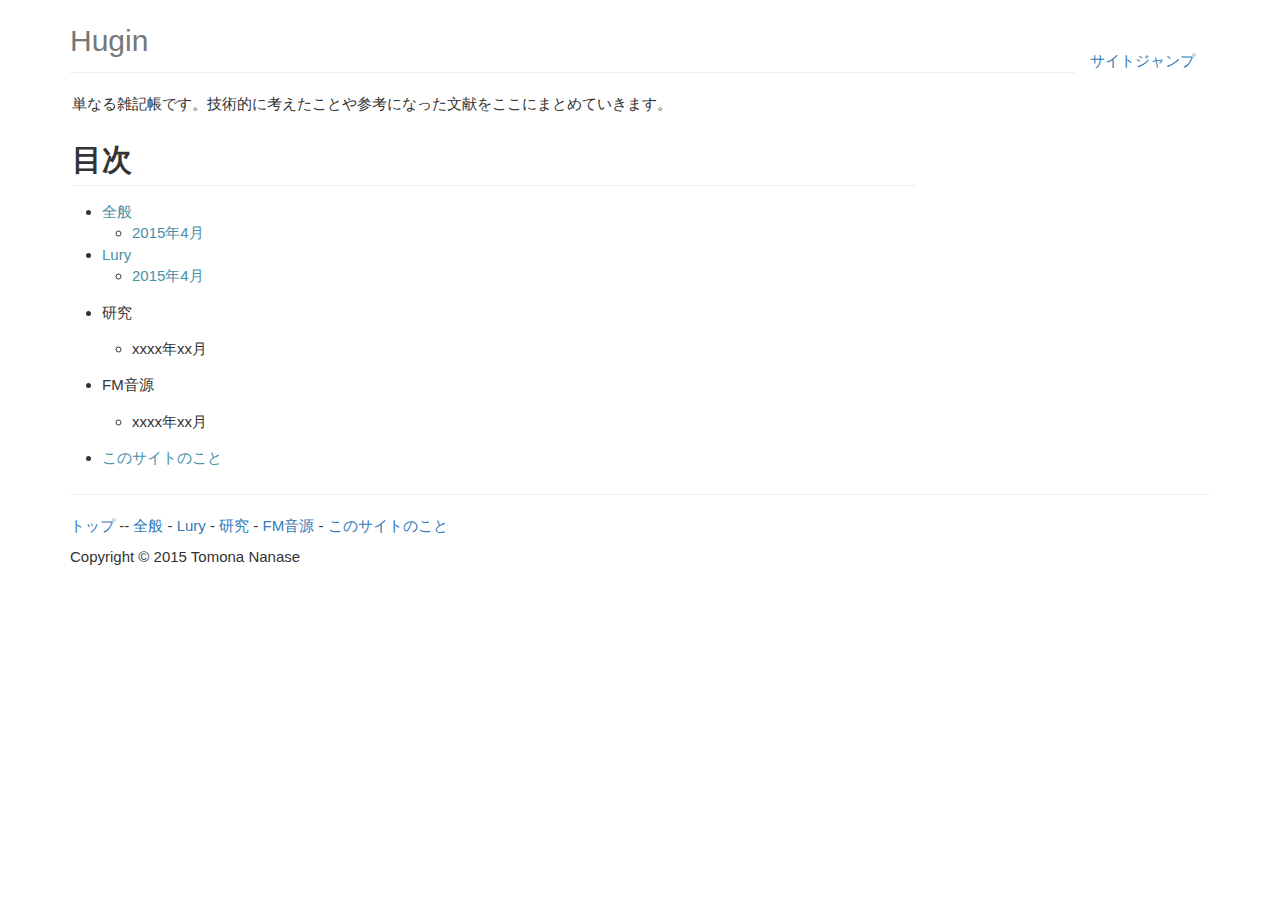
<file: index.html>
<!DOCTYPE html>
<html>
<head>
  <meta http-equiv="Content-Type" content="text/html; charset=UTF-8">
  <title>Hugin</title>
  <script src="./common/loader.js"></script>
  <script type="text/javascript">loader_load('./')</script>
</head>
<body>
  <div class="container">
    <div class="row">
      <div class="col-main markdown">

単なる雑記帳です。技術的に考えたことや参考になった文献をここにまとめていきます。

## 目次

- <a href="./etc/">全般</a>
  - <a href="./etc/#201504">2015年4月</a>

- <a href="./lury/">Lury</a>
  - <a href="./lury/#201504">2015年4月</a>

- 研究
  - xxxx年xx月

- FM音源
  - xxxx年xx月

- <a href="./hugin/">このサイトのこと</a>

      </div>
    </div>
  </div>
</body>
</html>
</file>
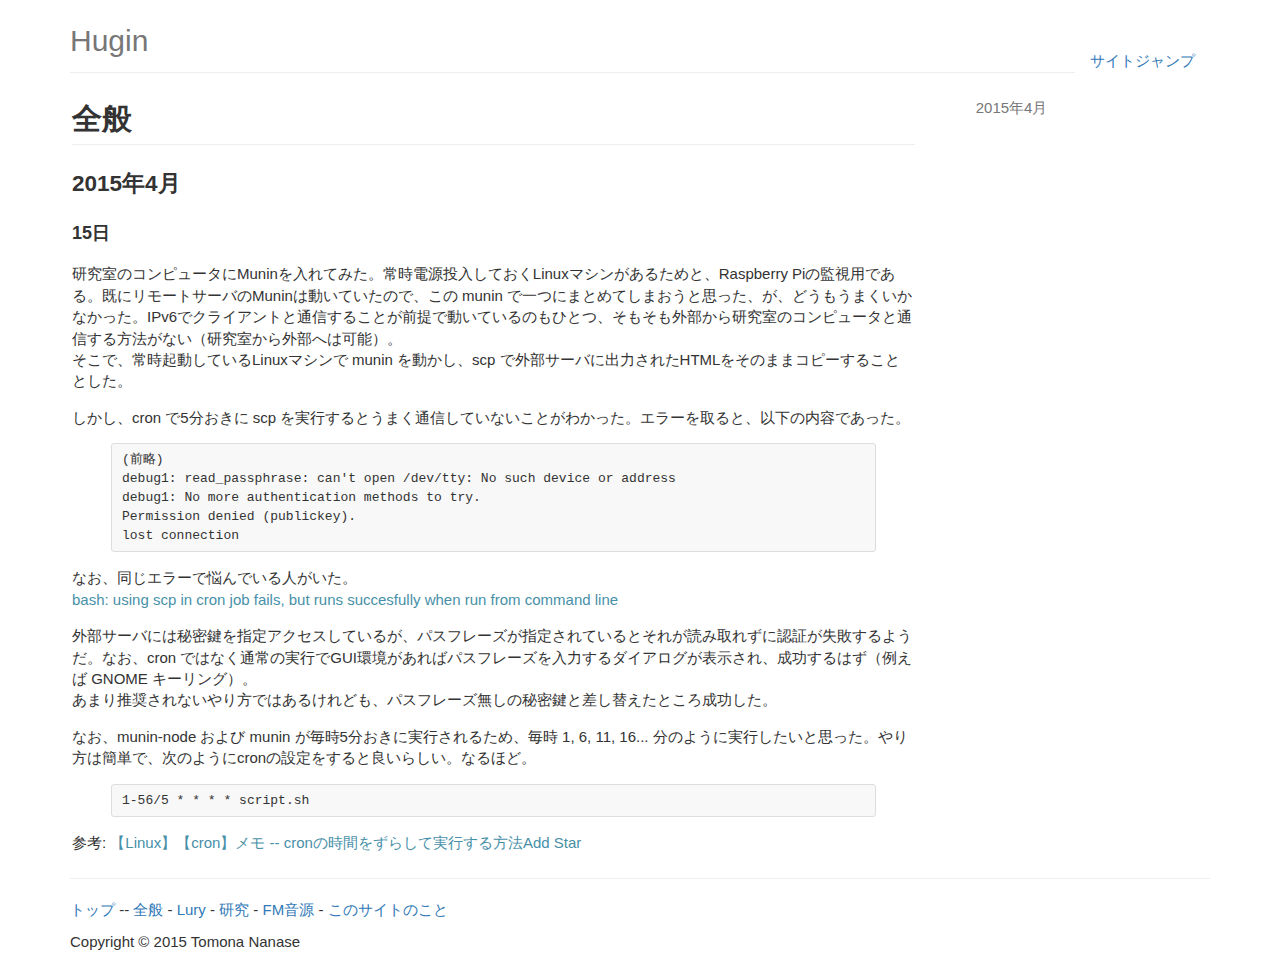
<file: etc/index.html>
<!DOCTYPE html>
<html>
<head>
  <meta http-equiv="Content-Type" content="text/html; charset=UTF-8">
  <title>全般 - Hugin</title>
  <script src="../common/loader.js"></script>
  <script type="text/javascript">loader_load('../')</script>
</head>
<body>
  <div class="container">
    <div class="row">
      <div class="col-main markdown">

## 全般

<section id="201504">
### 2015年4月

<section id="20150415">
#### 15日

研究室のコンピュータにMuninを入れてみた。常時電源投入しておくLinuxマシンがあるためと、Raspberry Piの監視用である。既にリモートサーバのMuninは動いていたので、この munin で一つにまとめてしまおうと思った、が、どうもうまくいかなかった。IPv6でクライアントと通信することが前提で動いているのもひとつ、そもそも外部から研究室のコンピュータと通信する方法がない（研究室から外部へは可能）。
そこで、常時起動しているLinuxマシンで munin を動かし、scp で外部サーバに出力されたHTMLをそのままコピーすることとした。

しかし、cron で5分おきに scp を実行するとうまく通信していないことがわかった。エラーを取ると、以下の内容であった。

```
(前略)
debug1: read_passphrase: can't open /dev/tty: No such device or address
debug1: No more authentication methods to try.
Permission denied (publickey).
lost connection
```

なお、同じエラーで悩んでいる人がいた。
[bash: using scp in cron job fails, but runs succesfully when run from command line](http://superuser.com/questions/264820/bash-using-scp-in-cron-job-fails-but-runs-succesfully-when-run-from-command-li)

外部サーバには秘密鍵を指定アクセスしているが、パスフレーズが指定されているとそれが読み取れずに認証が失敗するようだ。なお、cron ではなく通常の実行でGUI環境があればパスフレーズを入力するダイアログが表示され、成功するはず（例えば GNOME キーリング）。
あまり推奨されないやり方ではあるけれども、パスフレーズ無しの秘密鍵と差し替えたところ成功した。

なお、munin-node および munin が毎時5分おきに実行されるため、毎時 1, 6, 11, 16... 分のように実行したいと思った。やり方は簡単で、次のようにcronの設定をすると良いらしい。なるほど。

```
1-56/5 <span class="asterisk"></span> <span class="asterisk"></span> <span class="asterisk"></span> <span class="asterisk"></span> script.sh
```

参考: [【Linux】【cron】メモ -- cronの時間をずらして実行する方法Add Star](http://d.hatena.ne.jp/zhuweichen/20130201/1359682547)

      </div>
    </div>
  </div>
</body>
</html>
</file>
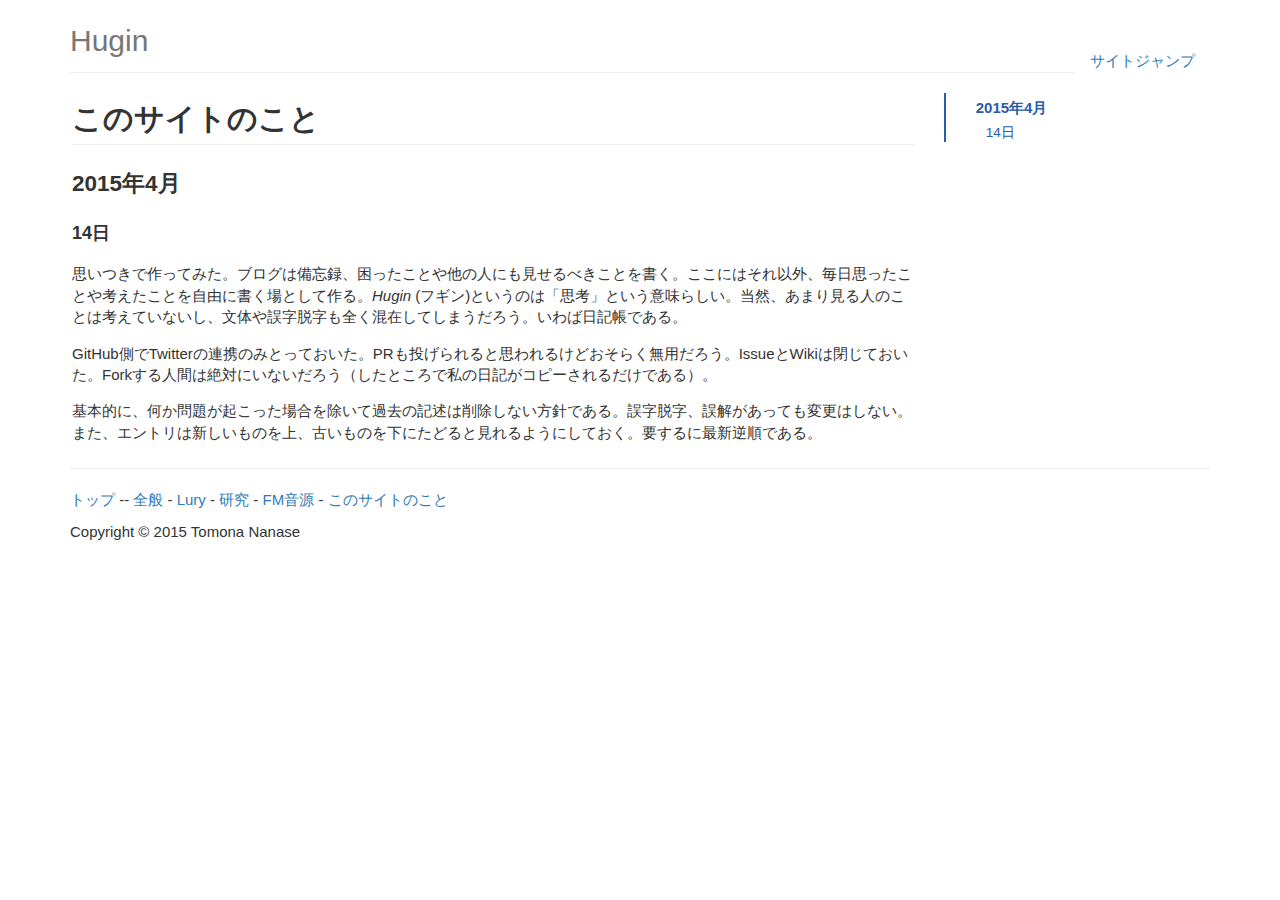
<file: hugin/index.html>
<!DOCTYPE html>
<html>
<head>
  <meta http-equiv="Content-Type" content="text/html; charset=UTF-8">
  <title>このサイトのこと - Hugin</title>
  <script src="../common/loader.js"></script>
  <script type="text/javascript">loader_load('../')</script>
</head>
<body>
  <div class="container">
    <div class="row">
      <div class="col-main markdown">

## このサイトのこと

<section id="201504">
### 2015年4月

<section id="20150414">
#### 14日

思いつきで作ってみた。ブログは備忘録、困ったことや他の人にも見せるべきことを書く。ここにはそれ以外、毎日思ったことや考えたことを自由に書く場として作る。_Hugin_ (フギン)というのは「思考」という意味らしい。当然、あまり見る人のことは考えていないし、文体や誤字脱字も全く混在してしまうだろう。いわば日記帳である。

GitHub側でTwitterの連携のみとっておいた。PRも投げられると思われるけどおそらく無用だろう。IssueとWikiは閉じておいた。Forkする人間は絶対にいないだろう（したところで私の日記がコピーされるだけである）。

基本的に、何か問題が起こった場合を除いて過去の記述は削除しない方針である。誤字脱字、誤解があっても変更はしない。また、エントリは新しいものを上、古いものを下にたどると見れるようにしておく。要するに最新逆順である。

      </div>
    </div>
  </div>
</body>
</html>
</file>
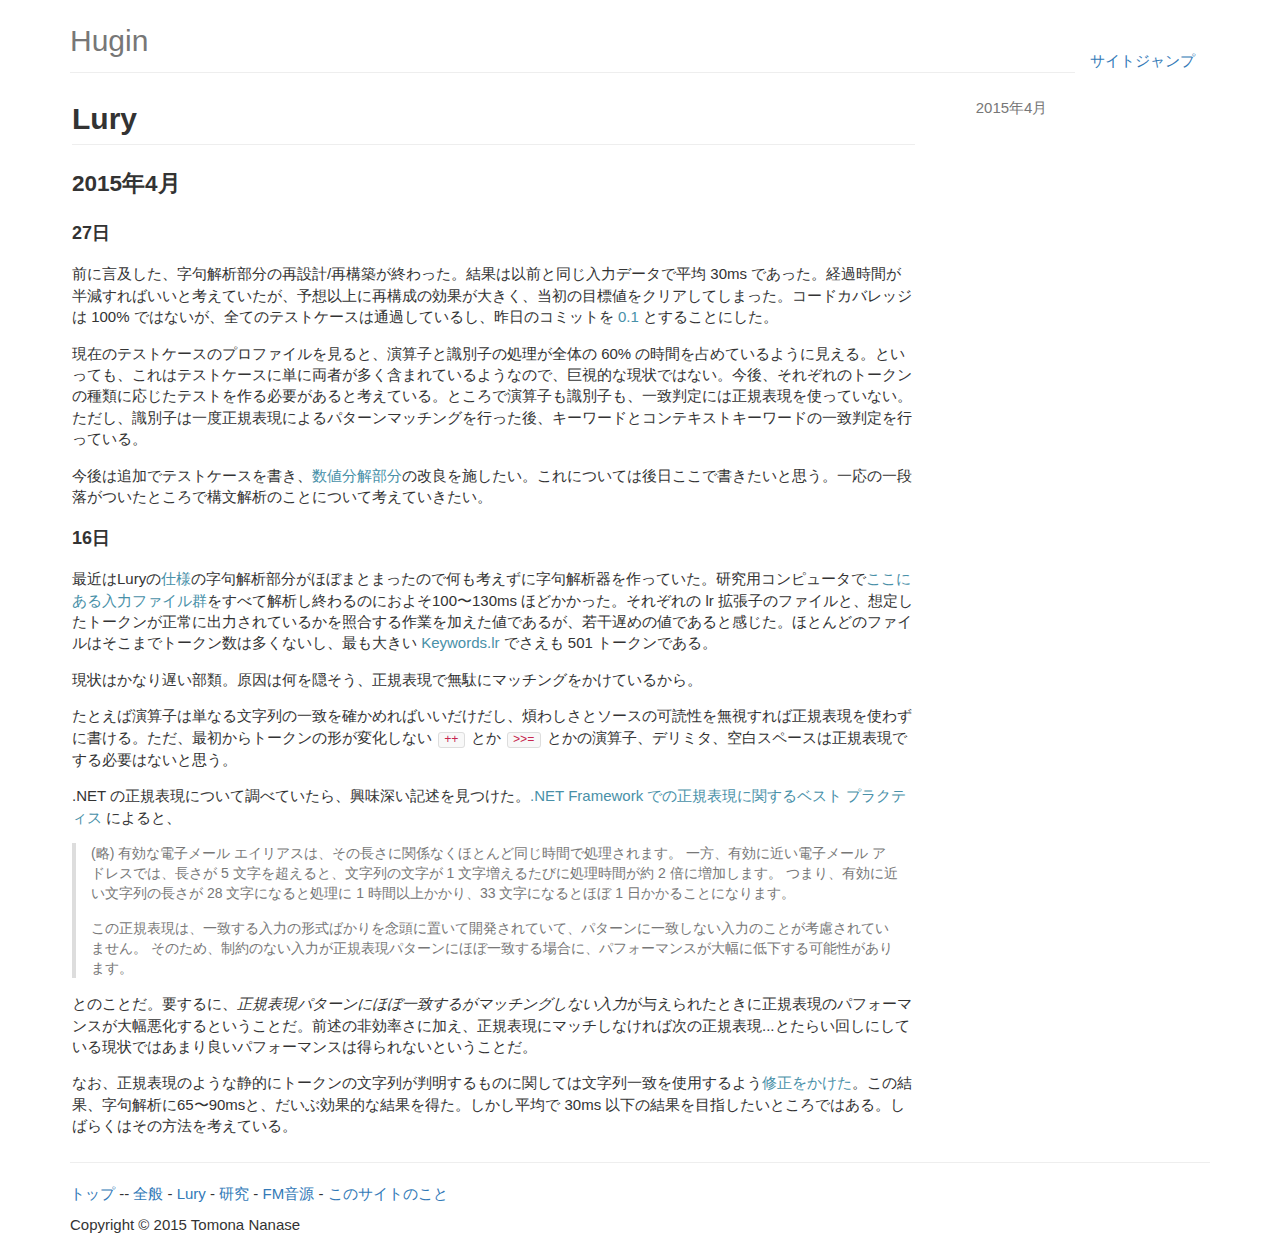
<file: lury/index.html>
<!DOCTYPE html>
<html>
<head>
  <meta http-equiv="Content-Type" content="text/html; charset=UTF-8">
  <title>Lury - Hugin</title>
  <script src="../common/loader.js"></script>
  <script type="text/javascript">loader_load('../')</script>
</head>
<body>
  <div class="container">
    <div class="row">
      <div class="col-main markdown">

## Lury

<section id="201504">
### 2015年4月

<section id="20150427">
#### 27日

前に言及した、字句解析部分の再設計/再構築が終わった。結果は以前と同じ入力データで平均 30ms であった。経過時間が半減すればいいと考えていたが、予想以上に再構成の効果が大きく、当初の目標値をクリアしてしまった。コードカバレッジは 100% ではないが、全てのテストケースは通過しているし、昨日のコミットを [0.1](https://github.com/lury-lang/lury-lexer/releases/tag/0.1) とすることにした。

現在のテストケースのプロファイルを見ると、演算子と識別子の処理が全体の 60% の時間を占めているように見える。といっても、これはテストケースに単に両者が多く含まれているようなので、巨視的な現状ではない。今後、それぞれのトークンの種類に応じたテストを作る必要があると考えている。ところで演算子も識別子も、一致判定には正規表現を使っていない。ただし、識別子は一度正規表現によるパターンマッチングを行った後、キーワードとコンテキストキーワードの一致判定を行っている。

今後は追加でテストケースを書き、[数値分解部分](https://github.com/lury-lang/lury-lexer/blob/89c97a1eabdbb41be0332b7bb0797883007cf147/lury-lexer/Lexer.cs#L332)の改良を施したい。これについては後日ここで書きたいと思う。一応の一段落がついたところで構文解析のことについて考えていきたい。

</section>

<section id="20150416">
#### 16日

最近はLuryの[仕様](http://lury-lang.github.io/lury-specification/0.1/ja/reference/)の字句解析部分がほぼまとまったので何も考えずに字句解析器を作っていた。研究用コンピュータで[ここにある入力ファイル群](https://github.com/lury-lang/lury-lexer/tree/f9f028be39a72f2ad959f92792cc226856f810f0/UnitTest/Input)をすべて解析し終わるのにおよそ100〜130ms ほどかかった。それぞれの lr 拡張子のファイルと、想定したトークンが正常に出力されているかを照合する作業を加えた値であるが、若干遅めの値であると感じた。ほとんどのファイルはそこまでトークン数は多くないし、最も大きい [Keywords.lr](https://github.com/lury-lang/lury-lexer/blob/f9f028be39a72f2ad959f92792cc226856f810f0/UnitTest/Input/Keywords.answer) でさえも 501 トークンである。

現状はかなり遅い部類。原因は何を隠そう、正規表現で無駄にマッチングをかけているから。

たとえば演算子は単なる文字列の一致を確かめればいいだけだし、煩わしさとソースの可読性を無視すれば正規表現を使わずに書ける。ただ、最初からトークンの形が変化しない `++` とか `>>=` とかの演算子、デリミタ、空白スペースは正規表現でする必要はないと思う。

.NET の正規表現について調べていたら、興味深い記述を見つけた。[.NET Framework での正規表現に関するベスト プラクティス](https://msdn.microsoft.com/ja-jp/library/gg578045%28v=vs.110%29.aspx) によると、

<blockquote>
  <p>(略) 有効な電子メール エイリアスは、その長さに関係なくほとんど同じ時間で処理されます。 一方、有効に近い電子メール アドレスでは、長さが 5 文字を超えると、文字列の文字が 1 文字増えるたびに処理時間が約 2 倍に増加します。 つまり、有効に近い文字列の長さが 28 文字になると処理に 1 時間以上かかり、33 文字になるとほぼ 1 日かかることになります。</p>
  <p>この正規表現は、一致する入力の形式ばかりを念頭に置いて開発されていて、パターンに一致しない入力のことが考慮されていません。 そのため、制約のない入力が正規表現パターンにほぼ一致する場合に、パフォーマンスが大幅に低下する可能性があります。</p>
</blockquote>

とのことだ。要するに、_正規表現パターンにほぼ一致するがマッチングしない入力_が与えられたときに正規表現のパフォーマンスが大幅悪化するということだ。前述の非効率さに加え、正規表現にマッチしなければ次の正規表現...とたらい回しにしている現状ではあまり良いパフォーマンスは得られないということだ。

なお、正規表現のような静的にトークンの文字列が判明するものに関しては文字列一致を使用するよう[修正をかけた](https://github.com/lury-lang/lury-lexer/commit/c7c6257776b45378643b96099c6e5e609ce60d4b)。この結果、字句解析に65〜90msと、だいぶ効果的な結果を得た。しかし平均で 30ms 以下の結果を目指したいところではある。しばらくはその方法を考えている。

</section>
</section>
      </div>
    </div>
  </div>
</body>
</html>
</file>
